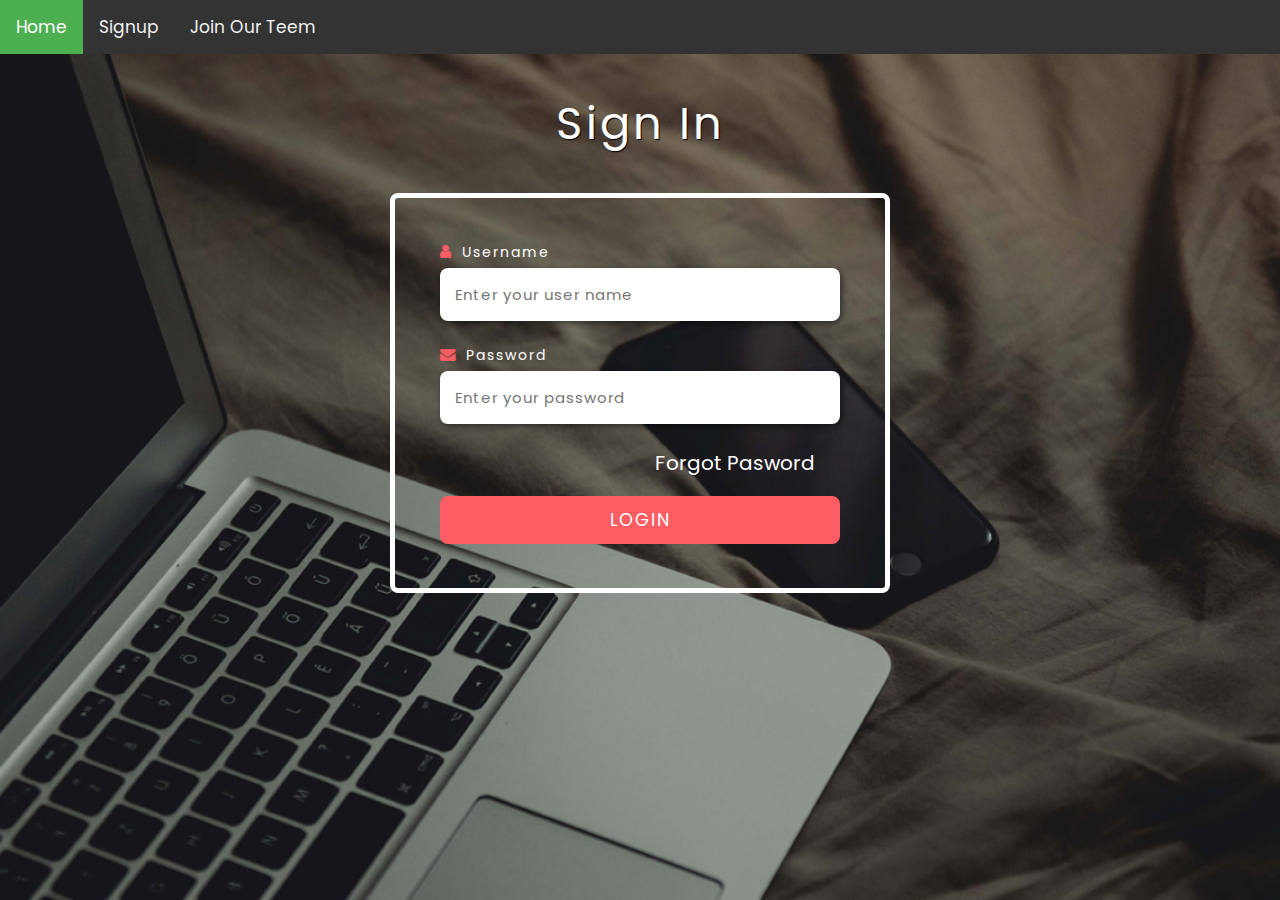
<file: login/index.html>
<!--A Design by W3layouts
Author: W3layout
Author URL: http://w3layouts.com
License: Creative Commons Attribution 3.0 Unported
License URL: http://creativecommons.org/licenses/by/3.0/
-->
<!DOCTYPE HTML>
<html lang="en">

<head>
	<title>Clear login Form Responsive Widget Template :: w3layouts</title>
	<!-- Meta-Tags -->
	<meta name="viewport" content="width=device-width, initial-scale=1">
	<meta charset="utf-8">
	<meta name="keywords" content="Clear login Form a Responsive Web Template, Bootstrap Web Templates, Flat Web Templates, Android Compatible Web Template, Smartphone Compatible Web Template, Free Webdesigns for Nokia, Samsung, LG, Sony Ericsson, Motorola Web Design">
	<script>
		addEventListener("load", function () {
			setTimeout(hideURLbar, 0);
		}, false);

		function hideURLbar() {
			window.scrollTo(0, 1);
		}
	</script>
	<!-- //Meta-Tags -->
	<!-- Stylesheets -->
	<link href="css/font-awesome.css" rel="stylesheet">
	<link href="css/style.css" rel='stylesheet' type='text/css' />
	<!--// Stylesheets -->
	<!--fonts-->
	<!-- title -->
	<!-- body -->
	<link href="//fonts.googleapis.com/css?family=Poppins:100,100i,200,200i,300,300i,400,400i,500,500i,600,600i,700,700i,800,800i,900,900i&amp;subset=devanagari,latin-ext" rel="stylesheet">
	<!--//fonts-->
	<style>
		.topnav {
  overflow: hidden;
  background-color: #333;
}

.topnav a {
  float: left;
  color: #f2f2f2;
  text-align: center;
  padding: 14px 16px;
  text-decoration: none;
  font-size: 17px;
}

.topnav a:hover {
  background-color: #ddd;
  color: black;
}

.topnav a.active {
  background-color: #4CAF50;
  color: white;
}
</style>
</head>


	

<body>


<div class="topnav">
  <a class="active" href="/meenuminipro/index.html">Home</a>
  <a href="/meenuminipro/custreg">Signup</a>
  <a href="/meenuminipro/spreg">Join Our Teem</a>
  
</div>


	<h1>Sign In</h1>
	<div class="w3ls-login box box--big">
		<!-- form starts here -->
		<form action="signin.php" name="registration" method="POST">
			<div class="agile-field-txt">
				<label>
					<i class="fa fa-user" aria-hidden="true"></i> Username </label>
<input type="text" name="uname" id="uname" placeholder="Enter your user name " required="" onChange="return validateform8()"/>
				<script>
        function validateform8()
        {
        var x=document.forms["registration"]["uname"].value;


if(document.registration.uname.value.length<6)
{
  alert("Enter username with more than six characters");
  document.getElementById("uname").focus();
  document.getElementById("uname").value="";
  return false;
} 
return true;
        }
        </script>
			</div>
			<div class="agile-field-txt">
				<label>
					<i class="fa fa-envelope" aria-hidden="true"></i> password </label>
				<input type="password" name="pass" placeholder="Enter your password " required=""/>
				
			</div>
			<!-- script for show password -->
			
			<!-- //script ends here -->
			<div class="w3ls-bot">
			<a href="#" style="font-size: 20px; padding-left:  190px; color: white;">Forgot Pasword</a>
				
				<div class="form-end">
					<input type="submit" value="LOGIN" name="submit">
				</div>
				
				<div class="clearfix"></div>
			</div>
		</form>

	</div>
	<!-- //form ends here -->
	<!--copyright-->
	
	<!--//copyright-->
</body>

</html>
</file>
<file: login/css/style.css>
/*
Author: W3layout
Author URL: http://w3layouts.com
License: Creative Commons Attribution 3.0 Unported
License URL: http://creativecommons.org/licenses/by/3.0/
*/

/*--reset--*/

html,
body,
div,
span,
applet,
object,
iframe,
h1,
h2,
h3,
h4,
h5,
h6,
p,
blockquote,
pre,
a,
abbr,
acronym,
address,
big,
cite,
code,
del,
dfn,
em,
img,
ins,
kbd,
q,
s,
samp,
small,
strike,
strong,
sub,
sup,
tt,
var,
b,
u,
i,
dl,
dt,
dd,
ol,
nav ul,
nav li,
fieldset,
form,
label,
legend,
table,
caption,
tbody,
tfoot,
thead,
tr,
th,
td,
article,
aside,
canvas,
details,
embed,
figure,
figcaption,
footer,
header,
hgroup,
menu,
nav,
output,
ruby,
section,
summary,
time,
mark,
audio,
video {
    margin: 0;
    padding: 0;
    border: 0;
    font-size: 100%;
    font: inherit;
    vertical-align: baseline;
}

article,
aside,
details,
figcaption,
figure,
footer,
header,
hgroup,
menu,
nav,
section {
    display: block;
}

ol,
ul {
    list-style: none;
    margin: 0px;
    padding: 0px;
}

blockquote,
q {
    quotes: none;
}

blockquote:before,
blockquote:after,
q:before,
q:after {
    content: '';
    content: none;
}

table {
    border-collapse: collapse;
    border-spacing: 0;
}

.clearfix {
    clear: both;
}

/*--start editing from here--*/

a {
    text-decoration: none;
}

.txt-rt {
    text-align: right;
}

/* text align right */

.txt-lt {
    text-align: left;
}

/* text align left */

.txt-center {
    text-align: center;
}

/* text align center */

.float-rt {
    float: right;
}

/* float right */

.float-lt {
    float: left;
}

/* float left */

.pos-relative {
    position: relative;
}

/* Position Relative */

.pos-absolute {
    position: absolute;
}

/* Position Absolute */

.vertical-base {
    vertical-align: baseline;
}

/* vertical align baseline */

.vertical-top {
    vertical-align: top;
}

/* vertical align top */

nav.vertical ul li {
    display: block;
}

/* vertical menu */

nav.horizontal ul li {
    display: inline-block;
}

/* horizontal menu */

img {
    max-width: 100%;
}

/*--end reset--*/

body {
	font-family: 'Poppins', sans-serif;
    font-size: 100%;
    background: url(../images/1.jpg)no-repeat center top;
    background-size: cover;
    -webkit-background-size: cover;
    -moz-background-size: cover;
    -o-background-size: cover;
    -ms-background-size: cover;
    background-attachment: fixed;
    text-align: center;
}

.w3ls-login {
    display: -webkit-flex;
    display: -webkit-box;
    display: -moz-flex;
    display: -moz-box;
    display: -ms-flexbox;
    display: flex;
    justify-content: center;
    align-items: center;
    -webkit-box-pack: center;
    -moz-box-pack: center;
    -ms-flex-pack: center;
    -webkit-justify-content: center;
    justify-content: center;
}

h1 {
    font-size: 3.2em;
    text-transform: capitalize;
    color: #fff;
    text-shadow: 1px 1px 1px #000;
    letter-spacing: 3px;
    margin: .8em 1vw;
    text-align: center;
}

.w3ls-login form {
    max-width: 500px;
    margin: 0 5vw;
    border-radius: 8px;
    background: transparent;
    padding: 3.5vw;
    border: solid #fff;
    border-width: 5px;
    box-sizing: border-box;
    display: flex;
    display: -webkit-flex;
    flex-wrap: wrap;
}

.w3ls-login label {
    font-size: 14px;
    color: #fff;
    float: left;
    text-align: left;
    margin-bottom: 5px;
    text-transform: capitalize;
    letter-spacing: 2px;
    cursor: pointer;
}

.agile-field-txt {
    flex-basis: 100%;
    -webkit-flex-basis: 100%;
    margin-bottom: 1.5em;
}

.w3ls-login label i {
    font-size: 1.1em;
    margin-right: 3px;
    color: #fd5c63;
}

.w3ls-login input[type="text"],
.w3ls-login input[type="password"] {
    width: 100%;
    color: #333;
    outline: none;
    font-size: 15px;
    letter-spacing: 1px;
     border-radius: 8px;
    padding: 15px;
    box-sizing: border-box;
    border: none;
    box-shadow: 2px 2px 6px rgba(0, 0, 0, 0.49);
    -webkit-appearance: none;
    background: #fff;
	font-family: 'Poppins', sans-serif;
}

.check1 {
    text-align: left;
}

label.check {
    float: none;
}

.agile_label {
    text-align: left;
    margin: 10px 0 0;
}

.w3ls-login.w3l-sub {
    margin-top: 1em;
    flex-basis: 100%;
    -webkit-flex-basis: 100%;
}

.w3ls-login input[type=submit] {
    width: 100%;
    padding: 0.5em 0;
    font-size: 1.1em;
    letter-spacing: 2px;
    cursor: pointer;
    border: none;
    border-radius: 8px;
    border: 2px solid #fd5c63;
    background: #fd5c63;
    color: #fff;
	margin-top:1em;
    outline: none;
    transition: 0.5s all ease;
    -webkit-transition: 0.5s all ease;
    -moz-transition: 0.5s all ease;
    -o-transition: 0.5s all ease;
    -ms-transition: 0.5s all ease;
	font-family: 'Poppins', sans-serif;
}

.w3ls-login input[type=submit]:hover {
    background: transparent;
	border: 2px solid #fff;
    color: #fff;
}

.w3ls-bot {
    width: 100%;
}

/* switch */

label.switch {
    position: relative;
    display: inline-block;
    height: 23px;
    padding-left: 5em;
    cursor: pointer;
    color: #fff;
}

li:nth-child(2) a,
label.switch {
    text-transform: capitalize;
    font-size: 14px;
    letter-spacing: 2px;
}

.switch input {
    display: none;
}

.slider {
    position: absolute;
    cursor: pointer;
    top: 0;
    left: 0;
    right: 0;
    bottom: 0;
    width: 22%;
    background-color: #999;
    -webkit-transition: .4s;
    transition: .4s;
}

.slider:before {
    position: absolute;
    content: "";
    height: 15px;
    width: 15px;
    left: 4px;
    bottom: 4px;
    background-color: white;
    -webkit-transition: .4s;
    transition: .4s;
}

input:checked+.slider {
    background-color: #fd5c63;
}

input:focus+.slider {
    box-shadow: 0 0 1px #2196F3;
}

input:checked+.slider:before {
    -webkit-transform: translateX(26px);
    -ms-transform: translateX(26px);
    transform: translateX(26px);
}

/* Rounded sliders */

.slider.round {
    border-radius: 34px;
}

.slider.round:before {
    border-radius: 50%;
}

/* //switch */

.switch-agileits {
    width: 100%;
    float: left;
}

.form-end {
}

/*--copyright--*/

.copy-wthree {
    margin: 4em 0 2em;
}

.copy-wthree p {
    color: #fff;
    font-size: 15px;
    letter-spacing: 1px;
    line-height: 1.8;
    margin: 0 3vw;
}

.copy-wthree p a {
    color: #fd5c63;
    transition: 0.5s all ease;
    -webkit-transition: 0.5s all ease;
    -moz-transition: 0.5s all ease;
    -o-transition: 0.5s all ease;
    -ms-transition: 0.5s all ease;
}

.copy-wthree p a:hover {
    color: #fff;
}

/*--//copyright--*/

/*--responsive--*/

@media(max-width:1920px) {
    h1 {
        font-size: 3.5vw;
    }
}

@media(max-width:1024px) {
    h1 {
        font-size: 4.5vw;
    }
}

@media(max-width:800px) {
    h1 {
        font-size: 5vw;
    }
}

@media(max-width:480px) {
    h1 {
        font-size: 2.5em;
    }
    .w3ls-login form {
        padding: 7.5vw;
    }
	.w3ls-login input[type="text"], .w3ls-login input[type="password"] {
		padding: 13px 15px;
	}
	.w3ls-login input[type=submit] {
		padding: 0.4em 0;
		font-size: 1em;
	}
}

@media(max-width:440px) {
    h1 {
        font-size: 2.3em;
    }
    .parent {
        display: block;
    }

}

@media(max-width:320px) {
    h1 {
        font-size: 1.8em;
    }
    .w3ls-login form {
        padding: 25px 8px;
    }
}

/*--//responsive--*/
</file>
